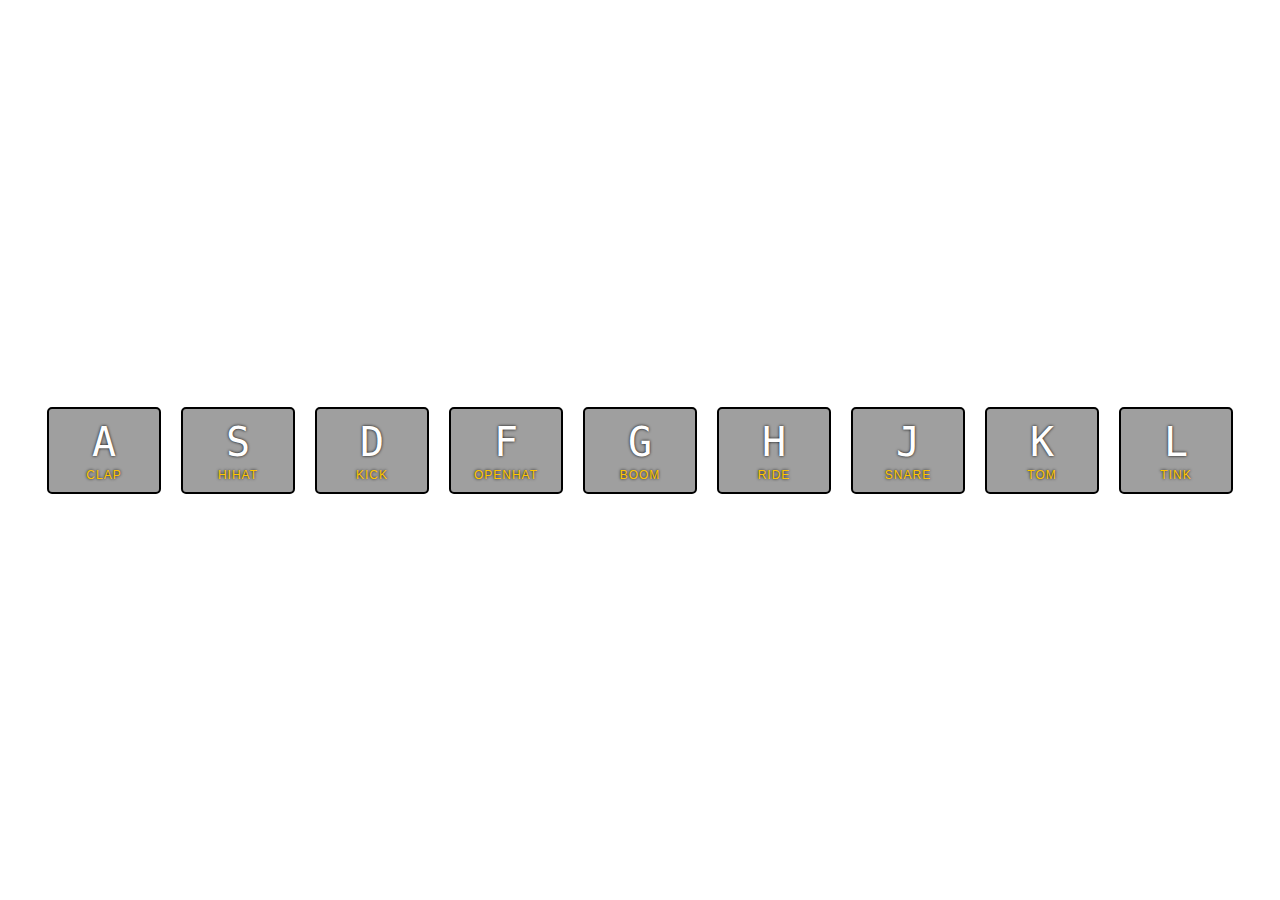
<file: 01 - Drum Kit/index.html>
<!DOCTYPE html>
<html lang="en">
  <head>
    <meta charset="UTF-8" />
    <title>JS Drum Kit</title>
    <link rel="stylesheet" href="assets/css/styles.css" />
    <script src="assets/js/main.js" defer></script>
  </head>
  <body>
    <div class="keys">
      <div data-key="a" class="key rgb-border">
        <kbd>A</kbd> <span class="sound">clap</span>
      </div>
      <div data-key="s" class="key">
        <kbd>S</kbd> <span class="sound">hihat</span>
      </div>
      <div data-key="d" class="key">
        <kbd>D</kbd> <span class="sound">kick</span>
      </div>
      <div data-key="f" class="key">
        <kbd>F</kbd> <span class="sound">openhat</span>
      </div>
      <div data-key="g" class="key">
        <kbd>G</kbd> <span class="sound">boom</span>
      </div>
      <div data-key="h" class="key">
        <kbd>H</kbd> <span class="sound">ride</span>
      </div>
      <div data-key="j" class="key">
        <kbd>J</kbd> <span class="sound">snare</span>
      </div>
      <div data-key="k" class="key">
        <kbd>K</kbd> <span class="sound">tom</span>
      </div>
      <div data-key="l" class="key">
        <kbd>L</kbd> <span class="sound">tink</span>
      </div>
    </div>

    <audio data-key="a" src="assets/sounds/clap.wav"></audio>
    <audio data-key="s" src="assets/sounds/hihat.wav"></audio>
    <audio data-key="d" src="assets/sounds/kick.wav"></audio>
    <audio data-key="f" src="assets/sounds/openhat.wav"></audio>
    <audio data-key="g" src="assets/sounds/boom.wav"></audio>
    <audio data-key="h" src="assets/sounds/ride.wav"></audio>
    <audio data-key="j" src="assets/sounds/snare.wav"></audio>
    <audio data-key="k" src="assets/sounds/tom.wav"></audio>
    <audio data-key="l" src="assets/sounds/tink.wav"></audio>

    <script></script>
  </body>
</html>
</file>
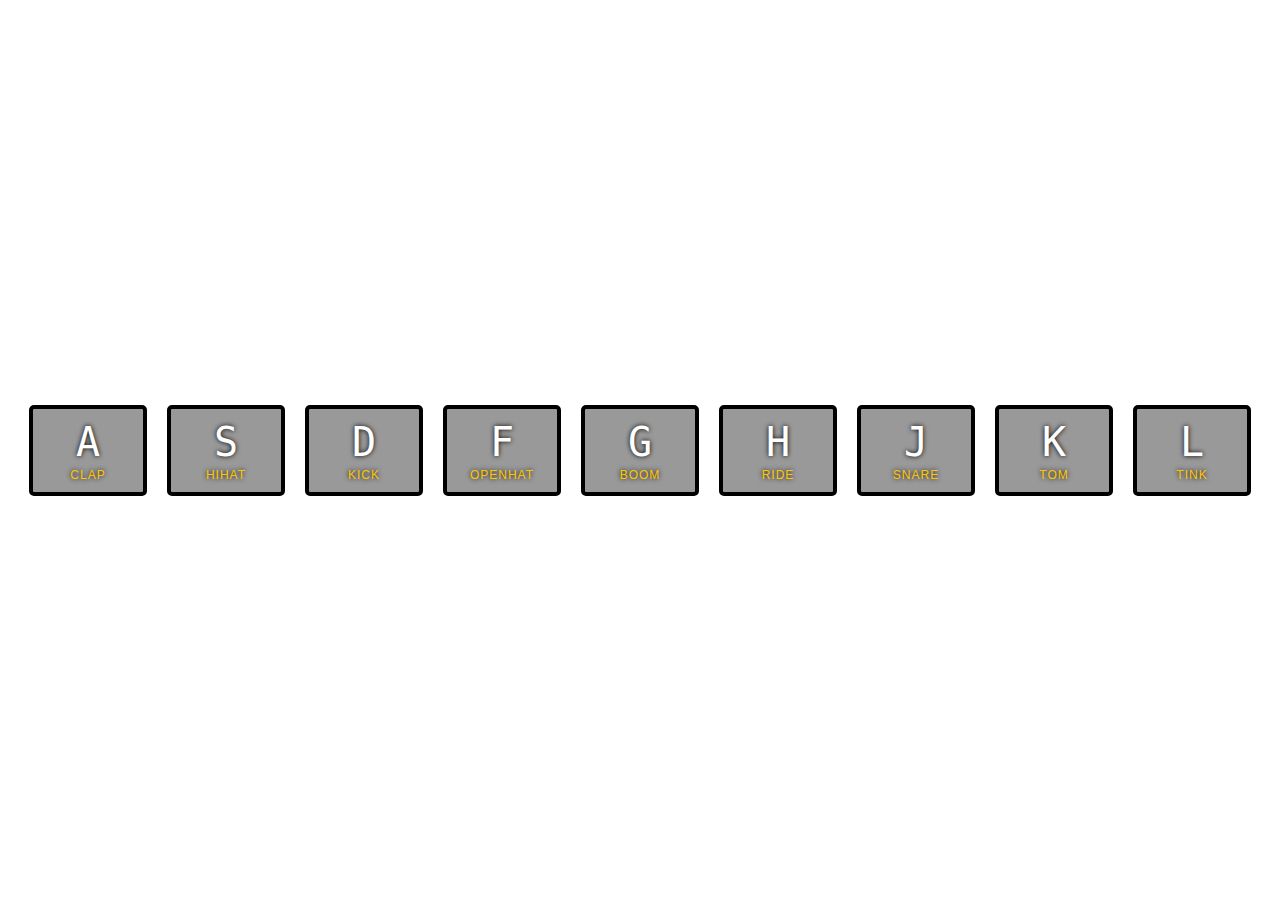
<file: 01 - JavaScript Drum Kit/index.html>
<!DOCTYPE html>
<html lang="en">
  <head>
    <meta charset="UTF-8" />
    <title>JS Drum Kit</title>
    <link rel="stylesheet" href="assets/css/styles.css" />
    <script src="assets/js/main.js" defer></script>
  </head>
  <body>
    <div class="keys">  
      <div data-key="a" class="key">
        <kbd>A</kbd> <span class="sound">clap</span>
      </div>
      <div data-key="s" class="key">
        <kbd>S</kbd> <span class="sound">hihat</span>
      </div>
      <div data-key="d" class="key">
        <kbd>D</kbd> <span class="sound">kick</span>
      </div>
      <div data-key="f" class="key">
        <kbd>F</kbd> <span class="sound">openhat</span>
      </div>
      <div data-key="g" class="key">
        <kbd>G</kbd> <span class="sound">boom</span>
      </div>
      <div data-key="h" class="key">
        <kbd>H</kbd> <span class="sound">ride</span>
      </div>
      <div data-key="j" class="key">
        <kbd>J</kbd> <span class="sound">snare</span>
      </div>
      <div data-key="k" class="key">
        <kbd>K</kbd> <span class="sound">tom</span>
      </div>
      <div data-key="l" class="key">
        <kbd>L</kbd> <span class="sound">tink</span>
      </div>
    </div>

    <audio data-key="a" src="assets/sounds/clap.wav"></audio>
    <audio data-key="s" src="assets/sounds/hihat.wav"></audio>
    <audio data-key="d" src="assets/sounds/kick.wav"></audio>
    <audio data-key="f" src="assets/sounds/openhat.wav"></audio>
    <audio data-key="g" src="assets/sounds/boom.wav"></audio>
    <audio data-key="h" src="assets/sounds/ride.wav"></audio>
    <audio data-key="j" src="assets/sounds/snare.wav"></audio>
    <audio data-key="k" src="assets/sounds/tom.wav"></audio>
    <audio data-key="l" src="assets/sounds/tink.wav"></audio>

    <script></script>
  </body>
</html>
</file>
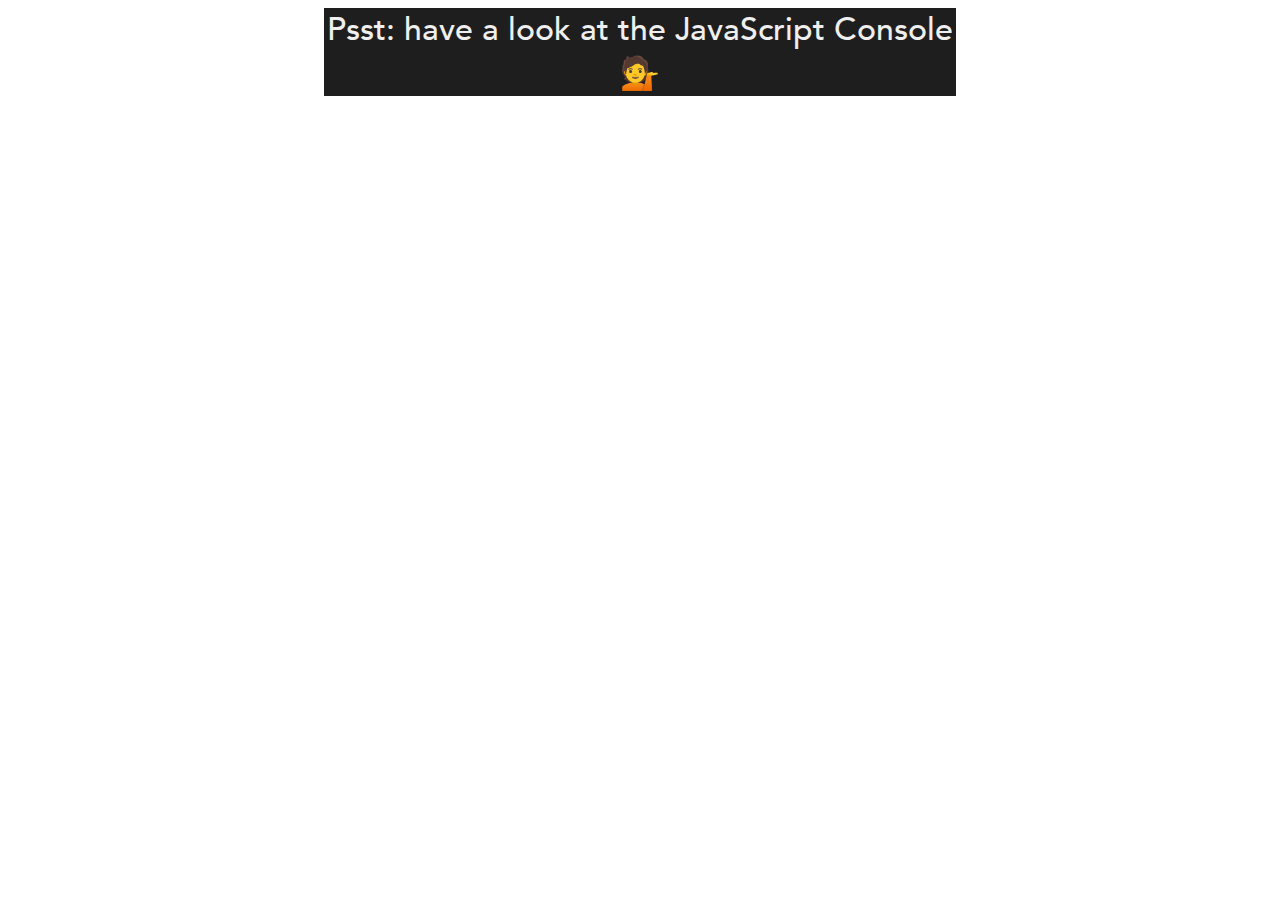
<file: 04 - Array Cardio Day 1/index.html>
<!DOCTYPE html>
<html lang="en">
  <head>
    <meta charset="UTF-8" />
    <title>Array Cardio 💪</title>
    <link rel="stylesheet" href="assets/css/styles.css" />
    <script src="assets/js/main.js"></script>
  </head>
  <body>
    <div>Psst: have a look at the JavaScript Console 💁</div>
  </body>
</html>
</file>
<file: 01 - Drum Kit/assets/css/styles.css>
html {
    font-size: 10px;
    background: url(https://i.redd.it/877bopk39qx11.jpg) bottom center;
    background-size: cover;
}

body,
html {
    margin: 0;
    padding: 0;
    font-family: sans-serif;
}

.keys {
    display: flex;
    flex: 1;
    min-height: 100vh;
    align-items: center;
    justify-content: center;
}

.key {
    border: .2rem solid black;
    border-radius: .5rem;
    margin: 1rem;
    font-size: 1.5rem;
    padding: 1rem .5rem;
    transition: all .07s ease;
    width: 10rem;
    text-align: center;
    color: white;
    background: rgba(15, 15, 15, 0.4);
    text-shadow: 0 0 .3rem black;
}

.playing {
    transform: scale(1.1);
    border-color: #ffc600;
    box-shadow: 0 0 1rem #ffc600;
}

kbd {
    display: block;
    font-size: 4rem;
}

.sound {
    font-size: 1.2rem;
    text-transform: uppercase;
    letter-spacing: .1rem;
    color: #ffc600;
}

.rainbow-color {
	-webkit-animation: color-change-4x 0.8s linear alternate backwards;
          animation: color-change-4x 0.8s linear alternate backwards;
}

/* ----------------------------------------------
 * Generated by Animista on 2018-11-14 20:52:57
 * w: http://animista.net, t: @cssanimista
 * ---------------------------------------------- */

/**
 * ----------------------------------------
 * animation color-change-4x
 * ----------------------------------------
 */
 @-webkit-keyframes color-change-4x {
  0% {
    background: #19dcea;
  }
  25% {
    background: #b22cff;
  }
  50% {
    background: #ea2222;
  }
  75% {
    background: #f5be10;
  }
  100% {
    background: transparent;
  }
}
@keyframes color-change-4x {
  0% {
    background: #19dcea;
  }
  25% {
    background: #b22cff;
  }
  50% {
    background: #ea2222;
  }
  75% {
    background: #f5be10;
  }
  100% {
    background: transparent;
  }
}
</file>
<file: 01 - JavaScript Drum Kit/assets/css/styles.css>
html {
    font-size: 10px;
    background: url(http://i.imgur.com/b9r5sEL.jpg) bottom center;
    background-size: cover;
}

body,
html {
    margin: 0;
    padding: 0;
    font-family: sans-serif;
}

.keys {
    display: flex;
    flex: 1;
    min-height: 100vh;
    align-items: center;
    justify-content: center;
}

.key {
    border: .4rem solid black;
    border-radius: .5rem;
    margin: 1rem;
    font-size: 1.5rem;
    padding: 1rem .5rem;
    transition: all .07s ease;
    width: 10rem;
    text-align: center;
    color: white;
    background: rgba(0, 0, 0, 0.4);
    text-shadow: 0 0 .5rem black;
}

.playing {
    transform: scale(1.1);
    border-color: #ffc600;
    box-shadow: 0 0 1rem #ffc600;
}

kbd {
    display: block;
    font-size: 4rem;
}

.sound {
    font-size: 1.2rem;
    text-transform: uppercase;
    letter-spacing: .1rem;
    color: #ffc600;
}
</file>
<file: 04 - Array Cardio Day 1/assets/css/styles.css>
@font-face {
    font-family: 'Avenir';
    src: url('../fonts/Avenir-Medium.ttf');
}

div {
    width: 50%;
    font-family: 'Avenir';
    background-color: rgb(30, 30, 30);
    color: #efefef;
    font-size: 2rem;
    position: relative;
    margin: auto;
}

body {
    text-align: center;
}
</file>
